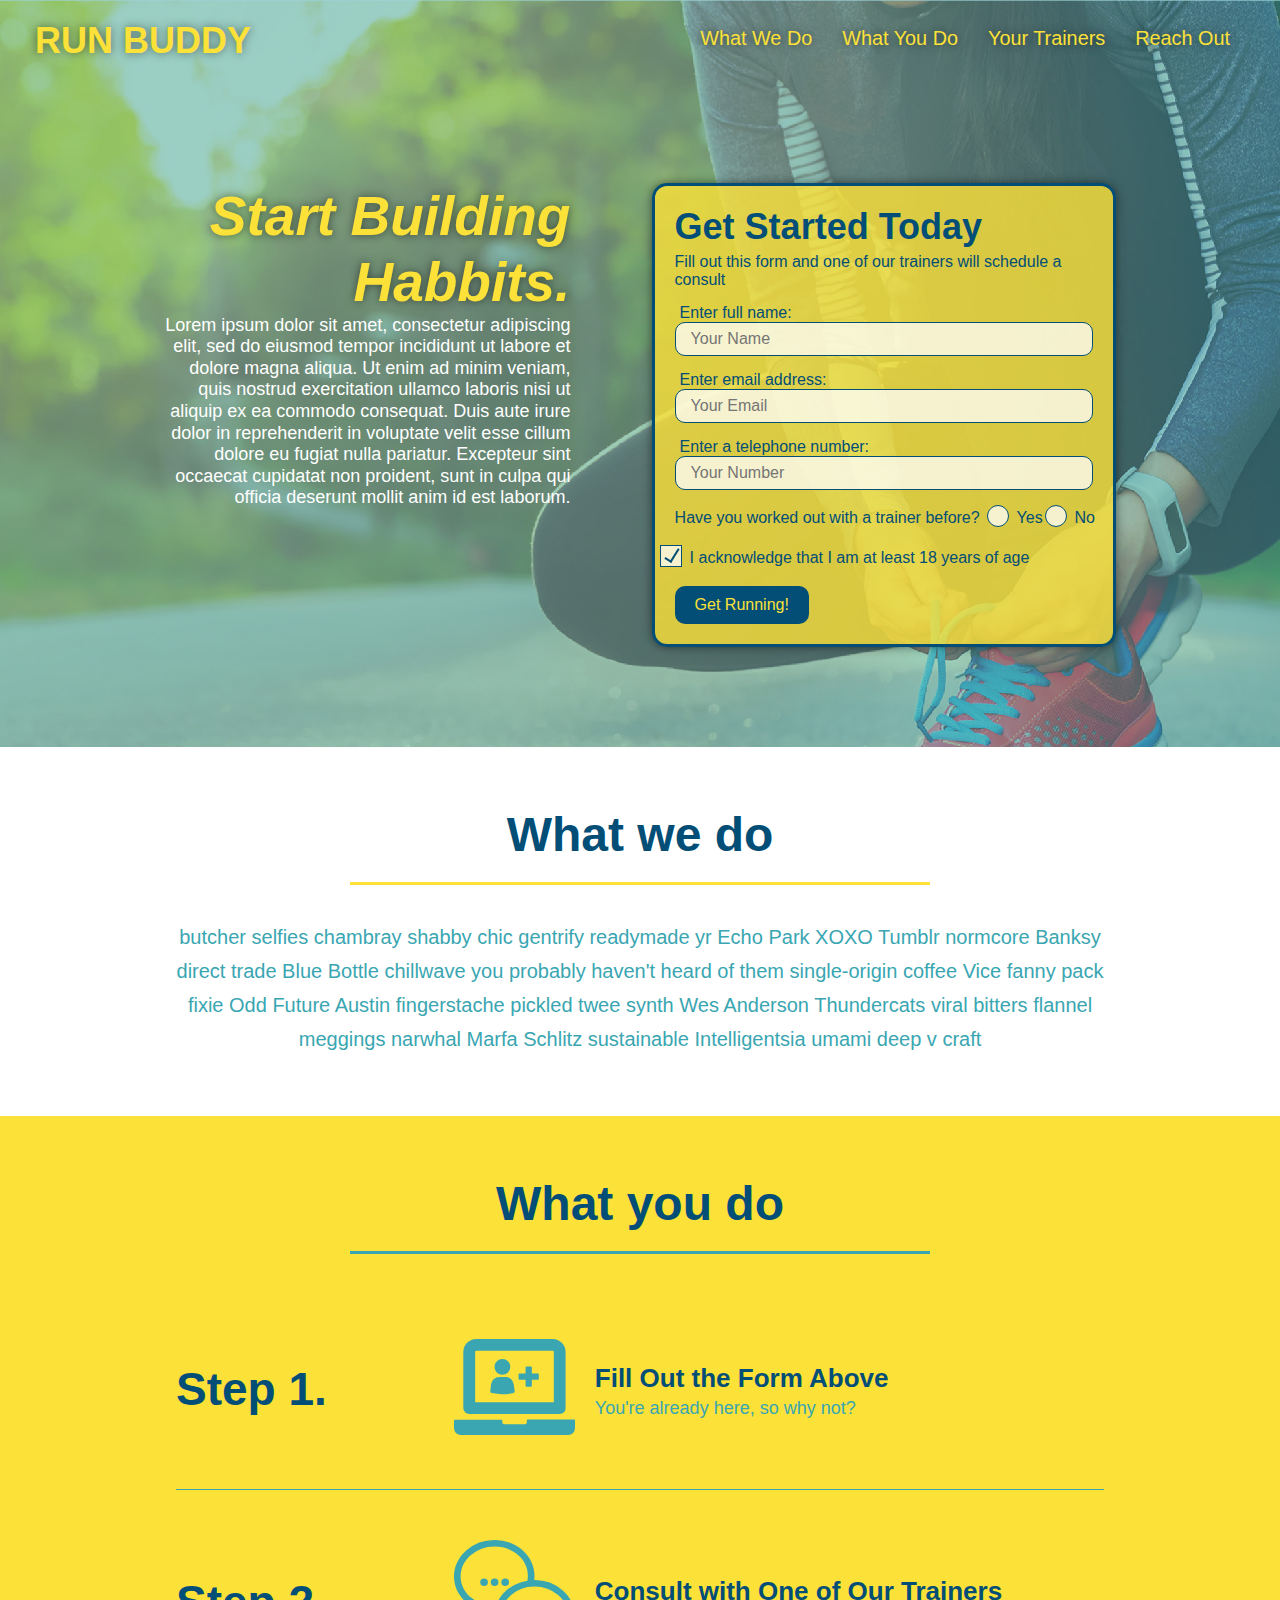
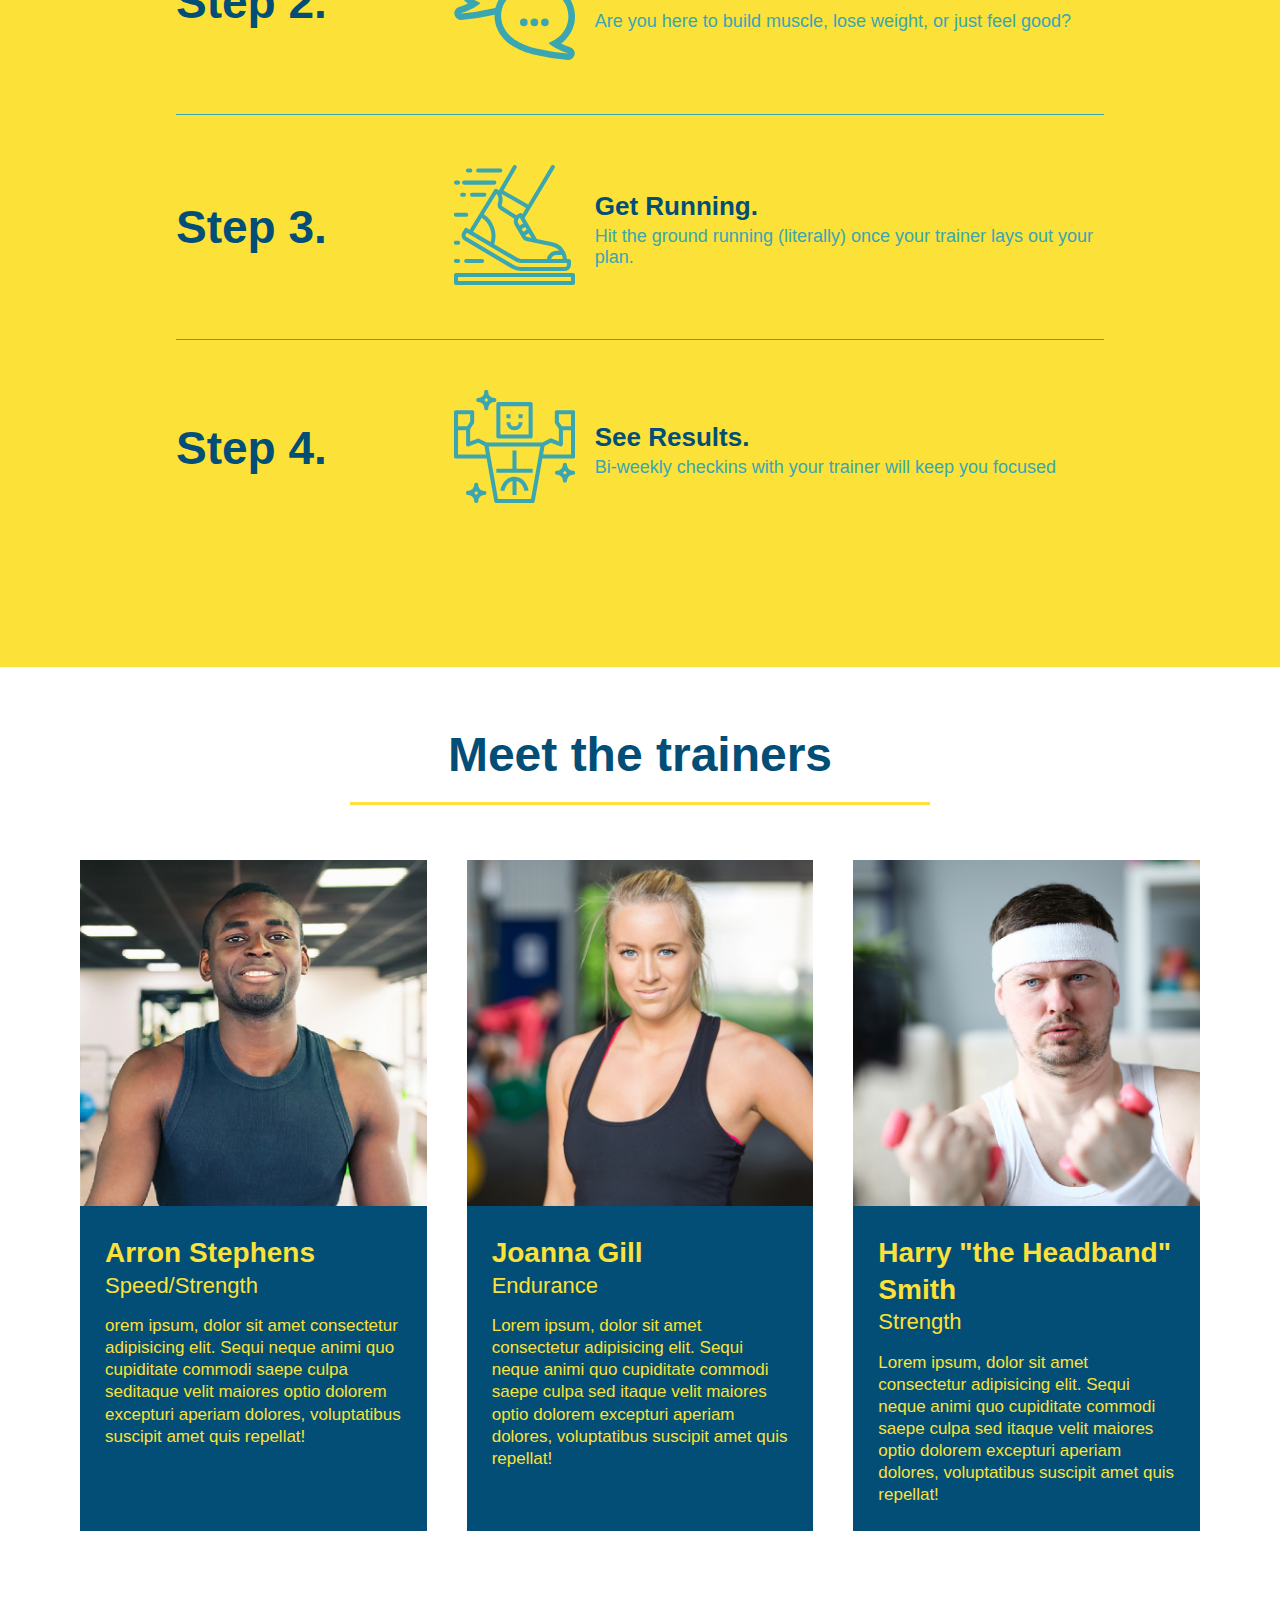
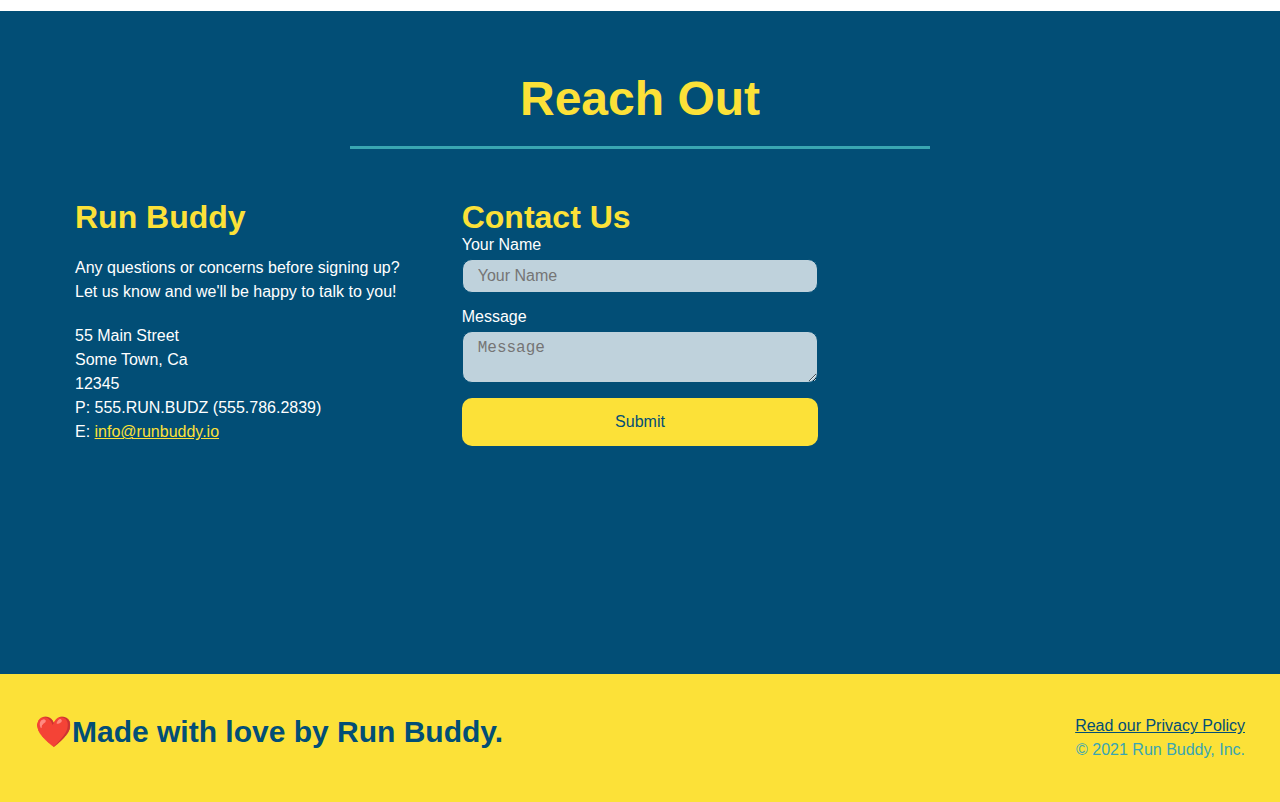
<file: index.html>
<!DOCTYPE html>
<html lang="en">
  <head>
    <meta charset="UTF-8" />
    <meta http-equiv="X-UA-Compatible" content="IE=edge" />
    <meta name="viewport" content="width=device-width, initial-scale=1.0" />
    <title>Run Buddy</title>

    <link rel="stylesheet" href="./assest/css/styles.css" />
  </head>

  <body>
    <!-- Navigation -->
    <header>
      <h1>
        <a href="/">RUN BUDDY</a>
      </h1>
      <nav>
        <!-- Unordered list element -->
        <ul>
          <li>
            <!-- Anchor element -->
            <a href="#what-we-do">What We Do</a>
          </li>
          <li>
            <a href="#what-you-do">What You Do</a>
          </li>
          <li>
            <a href="#your-trainers">Your Trainers</a>
          </li>
          <li>
            <a href="#reach-out">Reach Out</a>
          </li>
        </ul>
      </nav>
    </header>

    <!-- Hero/Jumbotron -->
    <section class="hero">
      <div class="hero-cta">
        <h2>Start Building Habbits.</h2>
        <p>
          Lorem ipsum dolor sit amet, consectetur adipiscing elit, sed do
          eiusmod tempor incididunt ut labore et dolore magna aliqua. Ut enim ad
          minim veniam, quis nostrud exercitation ullamco laboris nisi ut
          aliquip ex ea commodo consequat. Duis aute irure dolor in
          reprehenderit in voluptate velit esse cillum dolore eu fugiat nulla
          pariatur. Excepteur sint occaecat cupidatat non proident, sunt in
          culpa qui officia deserunt mollit anim id est laborum.
        </p>
      </div>

      <div class="hero-form">
        <h3>Get Started Today</h3>
        <p>
          Fill out this form and one of our trainers will schedule a consult
        </p>
        <!-- Add Form Element -->
        <form action="">
          <label for="name">Enter full name:</label>
          <input
            type="text"
            name="name"
            id="name"
            placeholder="Your Name"
            class="form-input"
          />

          <label for="email">Enter email address:</label>
          <input
            type="email"
            name="email"
            id="email"
            placeholder="Your Email"
            class="form-input"
          />

          <label for="number">Enter a telephone number:</label>
          <input
            type="tel"
            name="number"
            id="number"
            placeholder="Your Number"
            class="form-input"
          />
          <p>
            <!-- A radio type input element, commonly referred to as a radio 
                    button, is typically used in groups using the name attribute 
                    as the group reference, and each radio button must have the 
                    same name value to be considered in the same group. -->

            <!-- The for attribute references the radio button to which the 
                    label belongs. The value for the for attribute must match 
                    the value of the id attribute of the <input> element. -->

            Have you worked out with a trainer before?
            <span class="radio-wrapper">
              <input type="radio" name="trainer-confirm" id="trainer-yes" />
              <label for="trainer-yes">Yes</label>
            </span>

            <span class="radio-wrapper">
              <input type="radio" name="trainer-confirm" id="trainer-no" />
              <label for="trainer-no">No</label>
            </span>
          </p>

          <p>
            <span class="checkbox-wrapper">
              <label for="checkbox"
                >I acknowledge that I am at least 18 years of age</label
              >
              <input type="checkbox" name="checkbox" id="checkbox" />
            </span>
          </p>
          <button type="submit">Get Running!</button>
        </form>
      </div>
    </section>

    <!-- "What we do" Section -->
    <section id="what-we-do" class="intro">
      <div class="flex-row">
        <h2 class="section-title primary-border">What we do</h2>
      </div>

      <div class="flex-row">
        <p>
          butcher selfies chambray shabby chic gentrify readymade yr Echo Park
          XOXO Tumblr normcore Banksy direct trade Blue Bottle chillwave you
          probably haven't heard of them single-origin coffee Vice fanny pack
          fixie Odd Future Austin fingerstache pickled twee synth Wes Anderson
          Thundercats viral bitters flannel meggings narwhal Marfa Schlitz
          sustainable Intelligentsia umami deep v craft
        </p>
      </div>
    </section>

    <!-- "What you do" section -->
    <section id="what-you-do" class="steps">
      <div class="flex-row">
        <h2 class="section-title secondary-border">What you do</h2>
      </div>

      <div class="step">
        <h3>Step 1.</h3>
        <div class="step-info">
          <div class="step-img">
            <img
              src="./assest/images/step-1.svg"
              alt="positive-guy"
              srcset=""
            />
          </div>
          <div class="step-text">
            <h4>Fill Out the Form Above</h4>
            <p>You're already here, so why not?</p>
          </div>
        </div>
      </div>

      <div class="step">
        <h3>Step 2.</h3>
        <div class="step-info">
          <div class="step-img">
            <img src="./assest/images/step-2.svg" alt="text-bubble" srcset="" />
          </div>
          <div class="step-text">
            <h4>Consult with One of Our Trainers</h4>
            <p>Are you here to build muscle, lose weight, or just feel good?</p>
          </div>
        </div>
      </div>

      <div class="step">
        <h3>Step 3.</h3>
        <div class="step-info">
          <div class="step-img">
            <img
              src="./assest/images/step-3.svg"
              alt="running-shoe"
              srcset=""
            />
          </div>
          <div class="step-text">
            <h4>Get Running.</h4>
            <p>
              Hit the ground running (literally) once your trainer lays out your
              plan.
            </p>
          </div>
        </div>
      </div>

      <div class="step">
        <h3>Step 4.</h3>
        <div class="step-info">
          <div class="step-img">
            <img src="./assest/images/step-4.svg" alt="" srcset="" />
          </div>
          <div class="step-text">
            <h4>See Results.</h4>
            <p>Bi-weekly checkins with your trainer will keep you focused</p>
          </div>
        </div>
      </div>
    </section>

    <!-- "Meet the trainers" section  -->
    <section id="your-trainers">
      <div class="flex-row">
        <h2 class="section-title primary-border">Meet the trainers</h2>
      </div>

      <!-- We introduced a new HTML element here called <article>. Just like <section>, 
            <header>, <footer>, and <nav>, the <article> is a newer HTML5 semantic 
            element that was introduced to encapsulate content that works on 
            its own in a page, meaning that all the content inside the <article> 
            element is related to one another and nothing outside the element. 
            In this example, we've wrapped all the content related to a single 
            trainer in this element, so when a screen reader reads the section,
            it will infer that all of this content is related. -->

      <div class="trainers">
        <article class="trainer">
          <img
            src="./assest/images/trainer-1.jpg"
            alt="Arron Stephens in his 
            workout clothes, ready to pump iron"
            srcset=""
          />
          <div class="trainer-bio">
            <h3 class="trainer-name">Arron Stephens</h3>
            <h4 class="trainer-role">Speed/Strength</h4>
            <p>
              orem ipsum, dolor sit amet consectetur adipisicing elit. Sequi
              neque animi quo cupiditate commodi saepe culpa seditaque velit
              maiores optio dolorem excepturi aperiam dolores, voluptatibus
              suscipit amet quis repellat!
            </p>
          </div>
        </article>
        <!-- second trainer bio -->
        <article class="trainer">
          <img
            src="./assest/images/trainer-2.jpg"
            alt="Joanna Gill cooling off after a workout"
          />
          <div class="trainer-bio">
            <h3 class="trainer-name">Joanna Gill</h3>
            <h4 class="trainer-role">Endurance</h4>
            <p>
              Lorem ipsum, dolor sit amet consectetur adipisicing elit. Sequi
              neque animi quo cupiditate commodi saepe culpa sed itaque velit
              maiores optio dolorem excepturi aperiam dolores, voluptatibus
              suscipit amet quis repellat!
            </p>
          </div>
        </article>

        <!-- third trainer bio -->
        <article class="trainer">
          <img
            src="./assest/images/trainer-3.jpg"
            alt="Harry Smith wearing a headband and lifting comically small pink weights"
          />
          <div class="trainer-bio">
            <h3 class="trainer-name">Harry "the Headband" Smith</h3>
            <h4 class="trainer-role">Strength</h4>
            <p>
              Lorem ipsum, dolor sit amet consectetur adipisicing elit. Sequi
              neque animi quo cupiditate commodi saepe culpa sed itaque velit
              maiores optio dolorem excepturi aperiam dolores, voluptatibus
              suscipit amet quis repellat!
            </p>
          </div>
        </article>
      </div>
    </section>

    <!-- "Reach out" section  -->
    <section id="reach-out" class="contact">
      <div class="flex-row">
        <h2 class="section-title secondary-border">Reach Out</h2>
      </div>

      <div class="contact-info">
        <div>
          <h3>Run Buddy</h3>
          <p>
            Any questions or concerns before signing up?
            <br />
            Let us know and we'll be happy to talk to you!
          </p>
          <address>
            55 Main Street <br />
            Some Town, Ca <br />
            12345 <br />
            P: 555.RUN.BUDZ (555.786.2839)<br />
            E: <a href="mailto:info@runbuddy.io">info@runbuddy.io</a>
          </address>
        </div>

        <div class="contact-form">
          <h3>Contact Us</h3>
          <form>
            <label for="contact-name">Your Name</label>
            <input type="text" id="contact-name" placeholder="Your Name" />

            <label for="contact-message">Message</label>
            <textarea id="contact-message" placeholder="Message"></textarea>

            <button type="submit">Submit</button>
          </form>
        </div>

        <iframe
          src="https://www.google.com/maps/embed?pb=!1m14!1m8!1m3!1d14032.260810857664!2d-81.4138781!3d28.4474508!3m2!1i1024!2i768!4f13.1!3m3!1m2!1s0x0%3A0xd689beaaf41c3816!2sCorserva!5e0!3m2!1sen!2sus!4v1624129575247!5m2!1sen!2sus"
          style="border:0;"
          allowfullscreen=""
          loading="lazy"
        >
        </iframe>
      </div>
    </section>

    <!-- Footer Section -->
    <footer>
      <h2>❤️Made with love by Run Buddy.</h2>
      <div>
        <a href="./privacy-policy.html">Read our Privacy Policy</a>
        <br />
        &copy; 2021 Run Buddy, Inc.
      </div>
    </footer>
  </body>
</html>
</file>
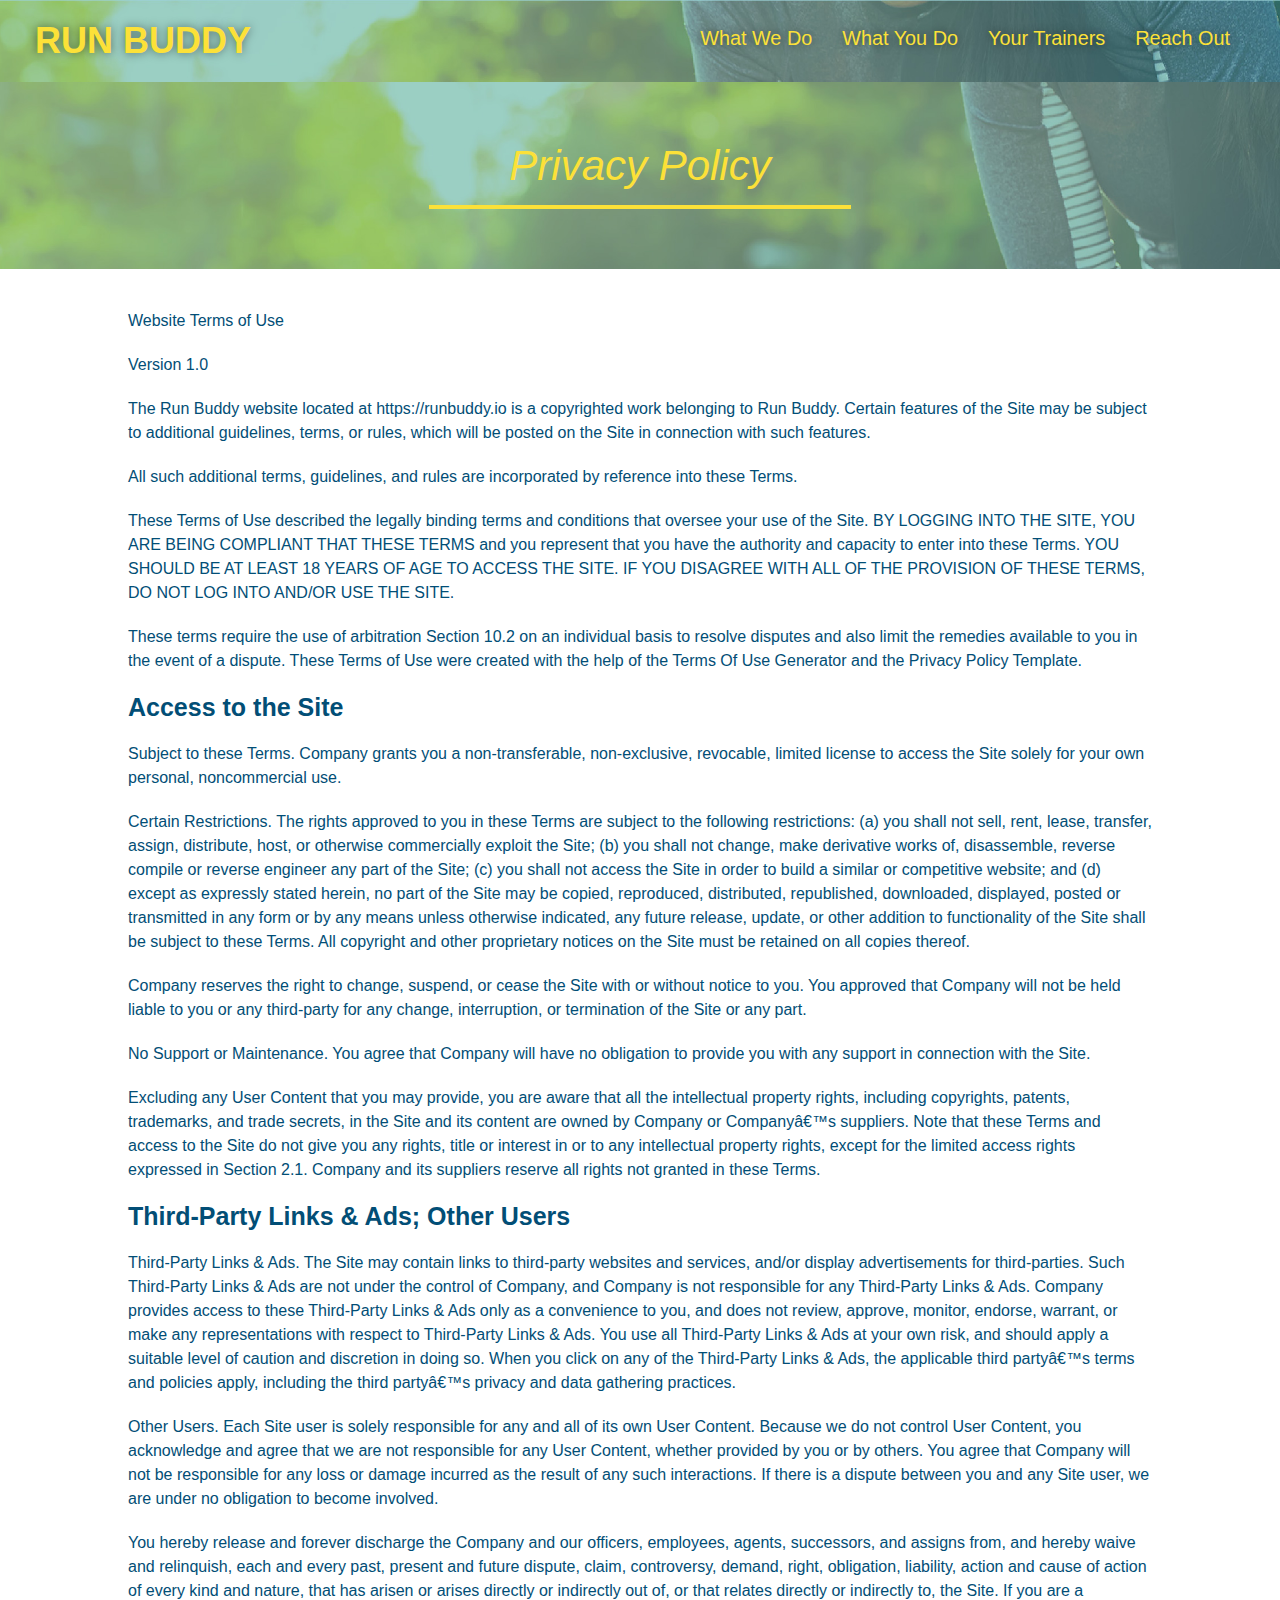
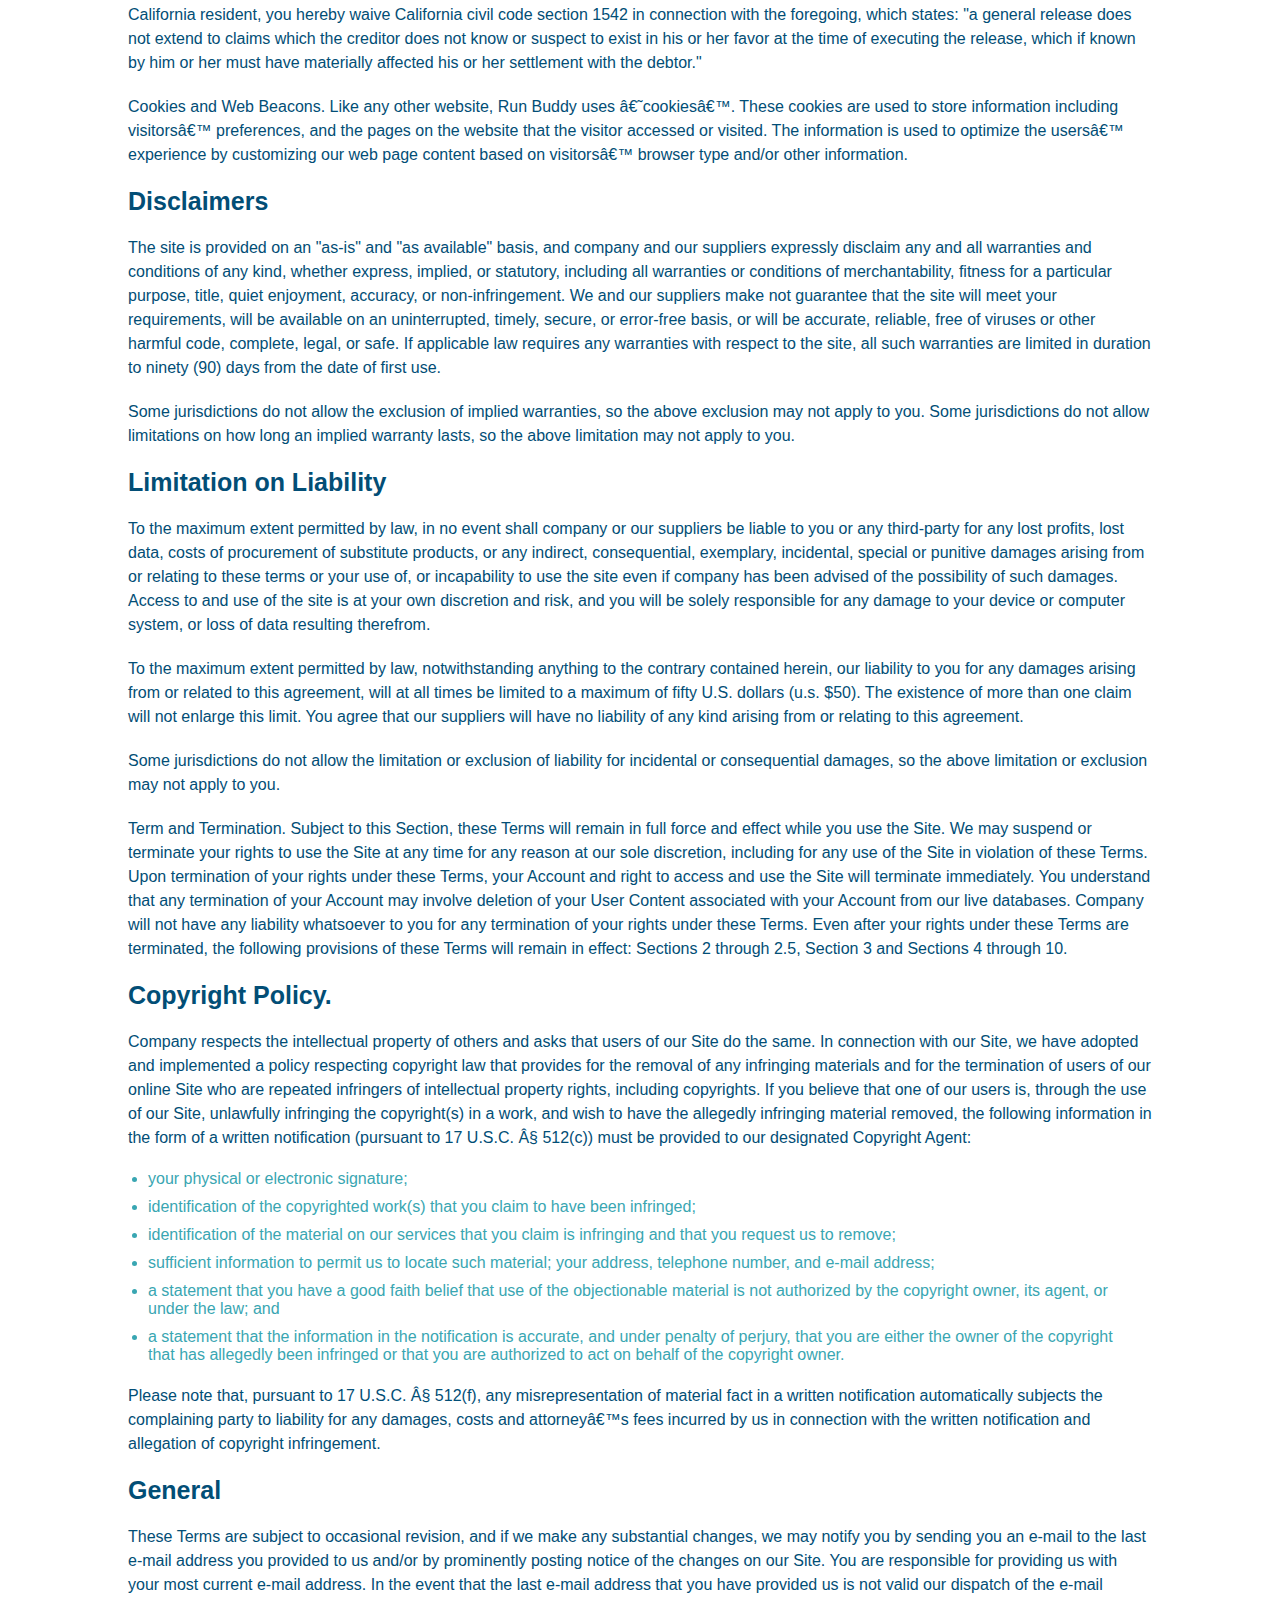
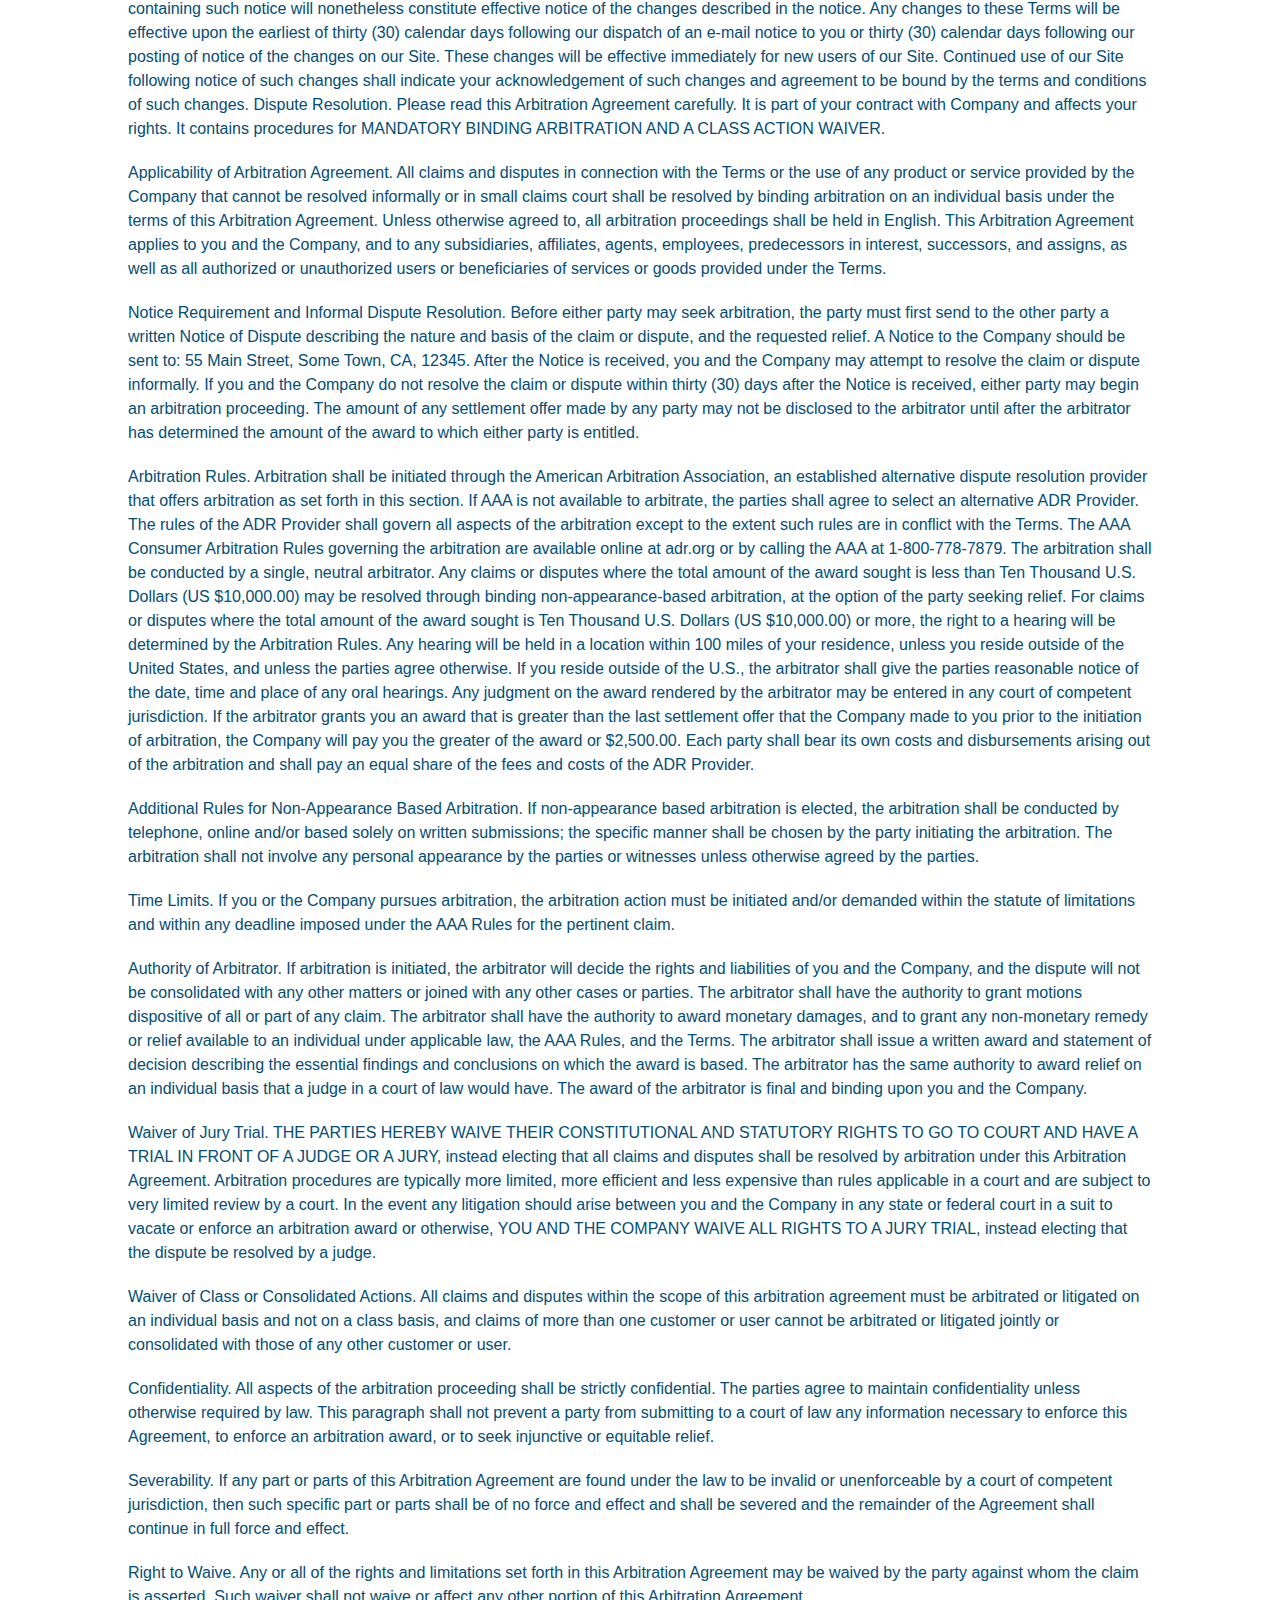
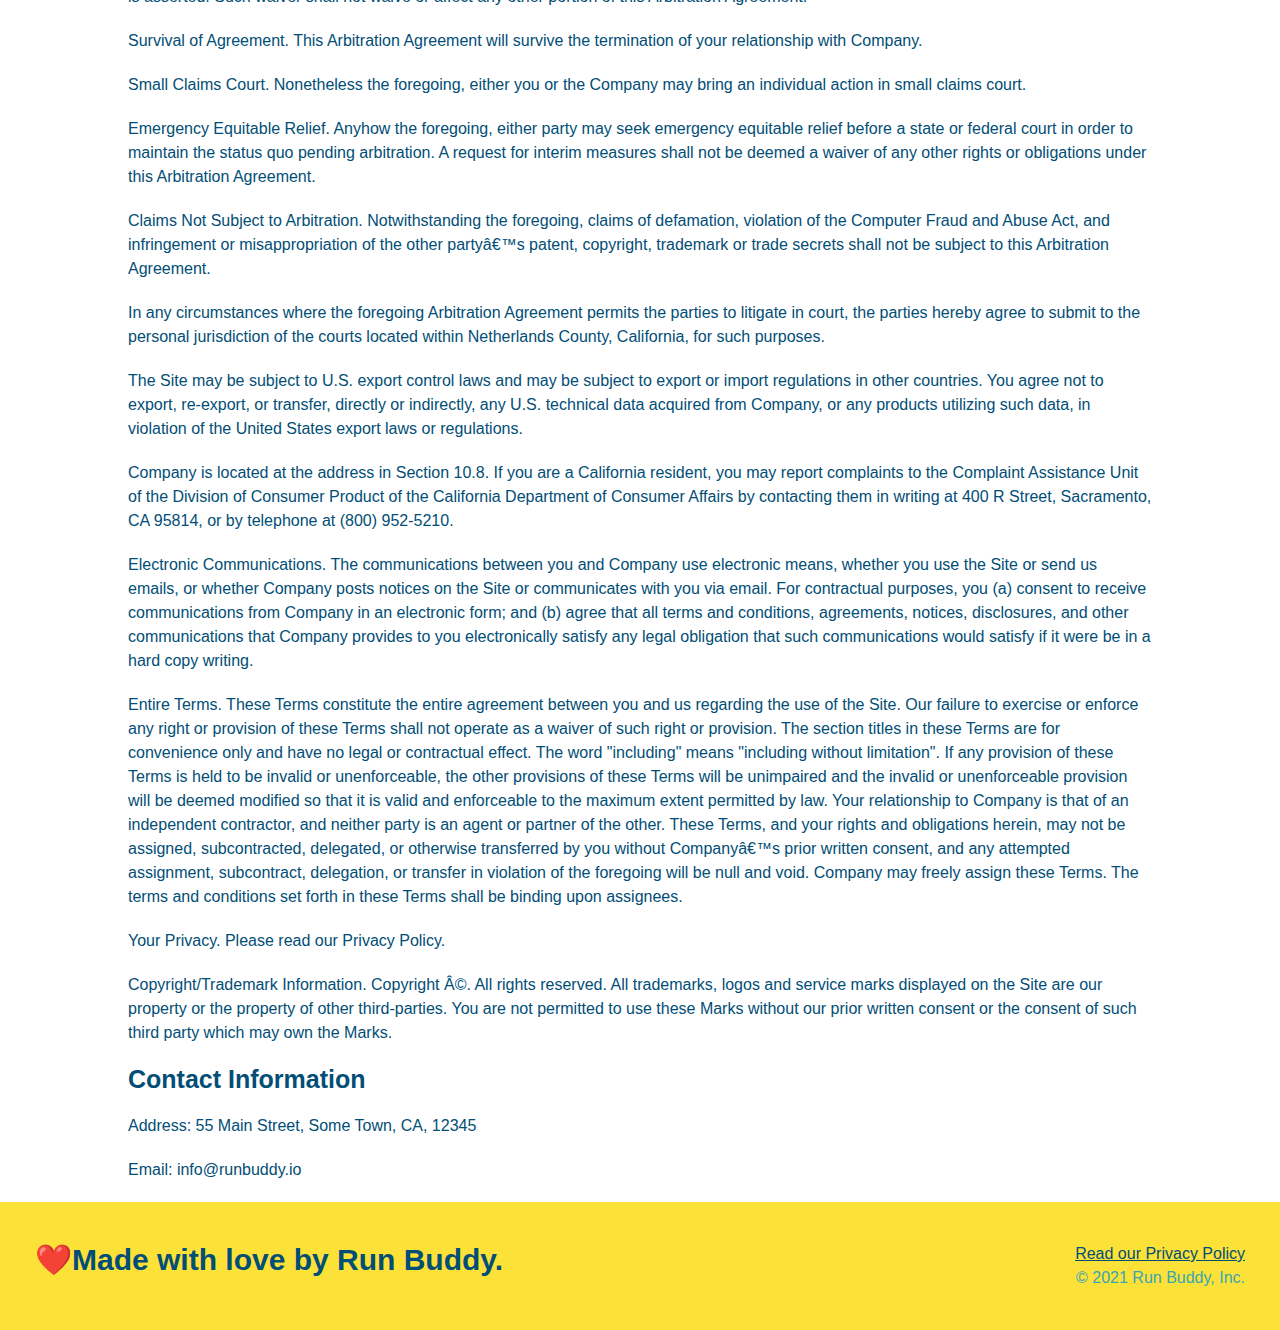
<file: privacy-policy.html>
<!DOCTYPE html>
<html lang="en">

<head>
    <meta charset="UTF-8">
    <meta http-equiv="X-UA-Compatible" content="IE=edge">
    <meta name="viewport" content="width=device-width, initial-scale=1.0">
    <title>Privacy Policy - Run Buddy</title>
    <link rel="stylesheet" href="./assest/css/styles.css">
    <link rel="stylesheet" href="./assest/css/secondary-styles.css">
</head>

<body>
    <!-- Navigation -->
    <header>
        <h1>
            <a href="/">RUN BUDDY</a>
        </h1>
        <nav>
            <!-- Unordered list element -->
            <ul>
                <li>
                    <!-- Anchor element -->
                    <a href="./index.html#what-we-do">What We Do</a>
                </li>
                <li>
                    <a href="./index.html#what-you-do">What You Do</a>
                </li>
                <li>
                    <a href="./index.html#your-trainers">Your Trainers</a>
                </li>
                <li>
                    <a href="./index.html#reach-out">Reach Out</a>
                </li>
            </ul>
        </nav>
    </header>
    <!-- Hero/Jumbotron -->
    <section class="hero">
        <h2 class="page-title">
            Privacy Policy
        </h2>
    </section>
    <article class="secondary-content">

        <p>
            Website Terms of Use
        </p>

        <p>
            Version 1.0
        </p>

        <p>
            The Run Buddy website located at https://runbuddy.io is a copyrighted work belonging to Run Buddy. Certain
            features of the Site may be subject to additional guidelines, terms, or rules, which will be posted on the
            Site
            in connection with such features.
        </p>

        <p>
            All such additional terms, guidelines, and rules are incorporated by reference into these Terms.
        </p>

        <p>
            These Terms of Use described the legally binding terms and conditions that oversee your use of the Site. BY
            LOGGING INTO THE SITE, YOU ARE BEING COMPLIANT THAT THESE TERMS and you represent that you have the
            authority
            and capacity to enter into these Terms. YOU SHOULD BE AT LEAST 18 YEARS OF AGE TO ACCESS THE SITE. IF YOU
            DISAGREE WITH ALL OF THE PROVISION OF THESE TERMS, DO NOT LOG INTO AND/OR USE THE SITE.
        </p>

        <p>
            These terms require the use of arbitration Section 10.2 on an individual basis to resolve disputes and also
            limit the remedies available to you in the event of a dispute. These Terms of Use were created with the help
            of
            the Terms Of Use Generator and the Privacy Policy Template.
        </p>

        <h3>
            Access to the Site
        </h3>

        <p>
            Subject to these Terms. Company grants you a non-transferable, non-exclusive, revocable, limited license to
            access the Site solely for your own personal, noncommercial use.
        </p>

        <p>
            Certain Restrictions. The rights approved to you in these Terms are subject to the following restrictions:
            (a)
            you shall not sell, rent, lease, transfer, assign, distribute, host, or otherwise commercially exploit the
            Site;
            (b) you shall not change, make derivative works of, disassemble, reverse compile or reverse engineer any
            part of
            the Site; (c) you shall not access the Site in order to build a similar or competitive website; and (d)
            except
            as expressly stated herein, no part of the Site may be copied, reproduced, distributed, republished,
            downloaded,
            displayed, posted or transmitted in any form or by any means unless otherwise indicated, any future release,
            update, or other addition to functionality of the Site shall be subject to these Terms. All copyright and
            other
            proprietary notices on the Site must be retained on all copies thereof.
        </p>

        <p>
            Company reserves the right to change, suspend, or cease the Site with or without notice to you. You approved
            that Company will not be held liable to you or any third-party for any change, interruption, or termination
            of
            the Site or any part.
        </p>

        <p>
            No Support or Maintenance. You agree that Company will have no obligation to provide you with any support in
            connection with the Site.
        </p>

        <p>
            Excluding any User Content that you may provide, you are aware that all the intellectual property rights,
            including copyrights, patents, trademarks, and trade secrets, in the Site and its content are owned by
            Company
            or Companyâ€™s suppliers. Note that these Terms and access to the Site do not give you any rights, title or
            interest in or to any intellectual property rights, except for the limited access rights expressed in
            Section
            2.1. Company and its suppliers reserve all rights not granted in these Terms.
        </p>

        <h3>
            Third-Party Links & Ads; Other Users
        </h3>

        <p>
            Third-Party Links & Ads. The Site may contain links to third-party websites and services, and/or display
            advertisements for third-parties. Such Third-Party Links & Ads are not under the control of Company, and
            Company
            is not responsible for any Third-Party Links & Ads. Company provides access to these Third-Party Links & Ads
            only as a convenience to you, and does not review, approve, monitor, endorse, warrant, or make any
            representations with respect to Third-Party Links & Ads. You use all Third-Party Links & Ads at your own
            risk,
            and should apply a suitable level of caution and discretion in doing so. When you click on any of the
            Third-Party Links & Ads, the applicable third partyâ€™s terms and policies apply, including the third
            partyâ€™s
            privacy and data gathering practices.
        </p>

        <p>
            Other Users. Each Site user is solely responsible for any and all of its own User Content. Because we do not
            control User Content, you acknowledge and agree that we are not responsible for any User Content, whether
            provided by you or by others. You agree that Company will not be responsible for any loss or damage incurred
            as
            the result of any such interactions. If there is a dispute between you and any Site user, we are under no
            obligation to become involved.
        </p>

        <p>
            You hereby release and forever discharge the Company and our officers, employees, agents, successors, and
            assigns from, and hereby waive and relinquish, each and every past, present and future dispute, claim,
            controversy, demand, right, obligation, liability, action and cause of action of every kind and nature, that
            has
            arisen or arises directly or indirectly out of, or that relates directly or indirectly to, the Site. If you
            are
            a California resident, you hereby waive California civil code section 1542 in connection with the foregoing,
            which states: "a general release does not extend to claims which the creditor does not know or suspect to
            exist
            in his or her favor at the time of executing the release, which if known by him or her must have materially
            affected his or her settlement with the debtor."
        </p>

        <p>
            Cookies and Web Beacons. Like any other website, Run Buddy uses â€˜cookiesâ€™. These cookies are used to
            store
            information including visitorsâ€™ preferences, and the pages on the website that the visitor accessed or
            visited.
            The information is used to optimize the usersâ€™ experience by customizing our web page content based on
            visitorsâ€™
            browser type and/or other information.
        </p>

        <h3>
            Disclaimers
        </h3>

        <p>
            The site is provided on an "as-is" and "as available" basis, and company and our suppliers expressly
            disclaim
            any and all warranties and conditions of any kind, whether express, implied, or statutory, including all
            warranties or conditions of merchantability, fitness for a particular purpose, title, quiet enjoyment,
            accuracy,
            or non-infringement. We and our suppliers make not guarantee that the site will meet your requirements, will
            be
            available on an uninterrupted, timely, secure, or error-free basis, or will be accurate, reliable, free of
            viruses or other harmful code, complete, legal, or safe. If applicable law requires any warranties with
            respect
            to the site, all such warranties are limited in duration to ninety (90) days from the date of first use.
        </p>

        <p>
            Some jurisdictions do not allow the exclusion of implied warranties, so the above exclusion may not apply to
            you. Some jurisdictions do not allow limitations on how long an implied warranty lasts, so the above
            limitation
            may not apply to you.
        </p>

        <h3>
            Limitation on Liability
        </h3>

        <p>
            To the maximum extent permitted by law, in no event shall company or our suppliers be liable to you or any
            third-party for any lost profits, lost data, costs of procurement of substitute products, or any indirect,
            consequential, exemplary, incidental, special or punitive damages arising from or relating to these terms or
            your use of, or incapability to use the site even if company has been advised of the possibility of such
            damages. Access to and use of the site is at your own discretion and risk, and you will be solely
            responsible
            for any damage to your device or computer system, or loss of data resulting therefrom.
        </p>

        <p>
            To the maximum extent permitted by law, notwithstanding anything to the contrary contained herein, our
            liability
            to you for any damages arising from or related to this agreement, will at all times be limited to a maximum
            of
            fifty U.S. dollars (u.s. $50). The existence of more than one claim will not enlarge this limit. You agree
            that
            our suppliers will have no liability of any kind arising from or relating to this agreement.
        </p>

        <p>
            Some jurisdictions do not allow the limitation or exclusion of liability for incidental or consequential
            damages, so the above limitation or exclusion may not apply to you.
        </p>

        <p>
            Term and Termination. Subject to this Section, these Terms will remain in full force and effect while you
            use
            the Site. We may suspend or terminate your rights to use the Site at any time for any reason at our sole
            discretion, including for any use of the Site in violation of these Terms. Upon termination of your rights
            under
            these Terms, your Account and right to access and use the Site will terminate immediately. You understand
            that
            any termination of your Account may involve deletion of your User Content associated with your Account from
            our
            live databases. Company will not have any liability whatsoever to you for any termination of your rights
            under
            these Terms. Even after your rights under these Terms are terminated, the following provisions of these
            Terms
            will remain in effect: Sections 2 through 2.5, Section 3 and Sections 4 through 10.
        </p>

        <h3>
            Copyright Policy.
        </h3>

        <p>
            Company respects the intellectual property of others and asks that users of our Site do the same. In
            connection
            with our Site, we have adopted and implemented a policy respecting copyright law that provides for the
            removal
            of any infringing materials and for the termination of users of our online Site who are repeated infringers
            of
            intellectual property rights, including copyrights. If you believe that one of our users is, through the use
            of
            our Site, unlawfully infringing the copyright(s) in a work, and wish to have the allegedly infringing
            material
            removed, the following information in the form of a written notification (pursuant to 17 U.S.C. Â§ 512(c))
            must
            be provided to our designated Copyright Agent:
        </p>

        <ul>
            <li>
                your physical or electronic signature;
            </li>
            <li>
                identification of the copyrighted work(s) that you claim to have been infringed;
            </li>
            <li>
                identification of the material on our services that you claim is infringing and that you request us to
                remove;
            </li>
            <li>
                sufficient information to permit us to locate such material; your address, telephone number, and e-mail
                address;
            </li>
            <li>
                a statement that you have a good faith belief that use of the objectionable material is not authorized
                by the
                copyright owner, its agent, or under the law; and
            </li>
            <li>
                a statement that the information in the notification is accurate, and under penalty of perjury, that you
                are
                either the owner of the copyright that has allegedly been infringed or that you are authorized to act on
                behalf of the copyright owner.
            </li>
        </ul>

        <p>
            Please note that, pursuant to 17 U.S.C. Â§ 512(f), any misrepresentation of material fact in a written
            notification automatically subjects the complaining party to liability for any damages, costs and
            attorneyâ€™s
            fees incurred by us in connection with the written notification and allegation of copyright infringement.
        </p>

        <h3>
            General
        </h3>

        <p>
            These Terms are subject to occasional revision, and if we make any substantial changes, we may notify you by
            sending you an e-mail to the last e-mail address you provided to us and/or by prominently posting notice of
            the
            changes on our Site. You are responsible for providing us with your most current e-mail address. In the
            event
            that the last e-mail address that you have provided us is not valid our dispatch of the e-mail containing
            such
            notice will nonetheless constitute effective notice of the changes described in the notice. Any changes to
            these
            Terms will be effective upon the earliest of thirty (30) calendar days following our dispatch of an e-mail
            notice to you or thirty (30) calendar days following our posting of notice of the changes on our Site. These
            changes will be effective immediately for new users of our Site. Continued use of our Site following notice
            of
            such changes shall indicate your acknowledgement of such changes and agreement to be bound by the terms and
            conditions of such changes. Dispute Resolution. Please read this Arbitration Agreement carefully. It is part
            of
            your contract with Company and affects your rights. It contains procedures for MANDATORY BINDING ARBITRATION
            AND
            A CLASS ACTION WAIVER.
        </p>

        <p>
            Applicability of Arbitration Agreement. All claims and disputes in connection with the Terms or the use of
            any
            product or service provided by the Company that cannot be resolved informally or in small claims court shall
            be
            resolved by binding arbitration on an individual basis under the terms of this Arbitration Agreement. Unless
            otherwise agreed to, all arbitration proceedings shall be held in English. This Arbitration Agreement
            applies to
            you and the Company, and to any subsidiaries, affiliates, agents, employees, predecessors in interest,
            successors, and assigns, as well as all authorized or unauthorized users or beneficiaries of services or
            goods
            provided under the Terms.
        </p>

        <p>
            Notice Requirement and Informal Dispute Resolution. Before either party may seek arbitration, the party must
            first send to the other party a written Notice of Dispute describing the nature and basis of the claim or
            dispute, and the requested relief. A Notice to the Company should be sent to: 55 Main Street, Some Town, CA,
            12345. After the Notice is received, you and the Company may attempt to resolve the claim or dispute
            informally.
            If you and the Company do not resolve the claim or dispute within thirty (30) days after the Notice is
            received,
            either party may begin an arbitration proceeding. The amount of any settlement offer made by any party may
            not
            be disclosed to the arbitrator until after the arbitrator has determined the amount of the award to which
            either
            party is entitled.
        </p>

        <p>
            Arbitration Rules. Arbitration shall be initiated through the American Arbitration Association, an
            established
            alternative dispute resolution provider that offers arbitration as set forth in this section. If AAA is not
            available to arbitrate, the parties shall agree to select an alternative ADR Provider. The rules of the ADR
            Provider shall govern all aspects of the arbitration except to the extent such rules are in conflict with
            the
            Terms. The AAA Consumer Arbitration Rules governing the arbitration are available online at adr.org or by
            calling the AAA at 1-800-778-7879. The arbitration shall be conducted by a single, neutral arbitrator. Any
            claims or disputes where the total amount of the award sought is less than Ten Thousand U.S. Dollars (US
            $10,000.00) may be resolved through binding non-appearance-based arbitration, at the option of the party
            seeking
            relief. For claims or disputes where the total amount of the award sought is Ten Thousand U.S. Dollars (US
            $10,000.00) or more, the right to a hearing will be determined by the Arbitration Rules. Any hearing will be
            held in a location within 100 miles of your residence, unless you reside outside of the United States, and
            unless the parties agree otherwise. If you reside outside of the U.S., the arbitrator shall give the parties
            reasonable notice of the date, time and place of any oral hearings. Any judgment on the award rendered by
            the
            arbitrator may be entered in any court of competent jurisdiction. If the arbitrator grants you an award that
            is
            greater than the last settlement offer that the Company made to you prior to the initiation of arbitration,
            the
            Company will pay you the greater of the award or $2,500.00. Each party shall bear its own costs and
            disbursements arising out of the arbitration and shall pay an equal share of the fees and costs of the ADR
            Provider.
        </p>

        <p>
            Additional Rules for Non-Appearance Based Arbitration. If non-appearance based arbitration is elected, the
            arbitration shall be conducted by telephone, online and/or based solely on written submissions; the specific
            manner shall be chosen by the party initiating the arbitration. The arbitration shall not involve any
            personal
            appearance by the parties or witnesses unless otherwise agreed by the parties.
        </p>

        <p>
            Time Limits. If you or the Company pursues arbitration, the arbitration action must be initiated and/or
            demanded
            within the statute of limitations and within any deadline imposed under the AAA Rules for the pertinent
            claim.
        </p>

        <p>
            Authority of Arbitrator. If arbitration is initiated, the arbitrator will decide the rights and liabilities
            of
            you and the Company, and the dispute will not be consolidated with any other matters or joined with any
            other
            cases or parties. The arbitrator shall have the authority to grant motions dispositive of all or part of any
            claim. The arbitrator shall have the authority to award monetary damages, and to grant any non-monetary
            remedy
            or relief available to an individual under applicable law, the AAA Rules, and the Terms. The arbitrator
            shall
            issue a written award and statement of decision describing the essential findings and conclusions on which
            the
            award is based. The arbitrator has the same authority to award relief on an individual basis that a judge in
            a
            court of law would have. The award of the arbitrator is final and binding upon you and the Company.
        </p>

        <p>
            Waiver of Jury Trial. THE PARTIES HEREBY WAIVE THEIR CONSTITUTIONAL AND STATUTORY RIGHTS TO GO TO COURT AND
            HAVE
            A TRIAL IN FRONT OF A JUDGE OR A JURY, instead electing that all claims and disputes shall be resolved by
            arbitration under this Arbitration Agreement. Arbitration procedures are typically more limited, more
            efficient
            and less expensive than rules applicable in a court and are subject to very limited review by a court. In
            the
            event any litigation should arise between you and the Company in any state or federal court in a suit to
            vacate
            or enforce an arbitration award or otherwise, YOU AND THE COMPANY WAIVE ALL RIGHTS TO A JURY TRIAL, instead
            electing that the dispute be resolved by a judge.
        </p>

        <p>
            Waiver of Class or Consolidated Actions. All claims and disputes within the scope of this arbitration
            agreement
            must be arbitrated or litigated on an individual basis and not on a class basis, and claims of more than one
            customer or user cannot be arbitrated or litigated jointly or consolidated with those of any other customer
            or
            user.
        </p>

        <p>
            Confidentiality. All aspects of the arbitration proceeding shall be strictly confidential. The parties agree
            to
            maintain confidentiality unless otherwise required by law. This paragraph shall not prevent a party from
            submitting to a court of law any information necessary to enforce this Agreement, to enforce an arbitration
            award, or to seek injunctive or equitable relief.
        </p>

        <p>
            Severability. If any part or parts of this Arbitration Agreement are found under the law to be invalid or
            unenforceable by a court of competent jurisdiction, then such specific part or parts shall be of no force
            and
            effect and shall be severed and the remainder of the Agreement shall continue in full force and effect.
        </p>

        <p>
            Right to Waive. Any or all of the rights and limitations set forth in this Arbitration Agreement may be
            waived
            by the party against whom the claim is asserted. Such waiver shall not waive or affect any other portion of
            this
            Arbitration Agreement.
        </p>

        <p>
            Survival of Agreement. This Arbitration Agreement will survive the termination of your relationship with
            Company.
        </p>

        <p>
            Small Claims Court. Nonetheless the foregoing, either you or the Company may bring an individual action in
            small
            claims court.
        </p>

        <p>
            Emergency Equitable Relief. Anyhow the foregoing, either party may seek emergency equitable relief before a
            state or federal court in order to maintain the status quo pending arbitration. A request for interim
            measures
            shall not be deemed a waiver of any other rights or obligations under this Arbitration Agreement.
        </p>

        <p>
            Claims Not Subject to Arbitration. Notwithstanding the foregoing, claims of defamation, violation of the
            Computer Fraud and Abuse Act, and infringement or misappropriation of the other partyâ€™s patent, copyright,
            trademark or trade secrets shall not be subject to this Arbitration Agreement.
        </p>

        <p>
            In any circumstances where the foregoing Arbitration Agreement permits the parties to litigate in court, the
            parties hereby agree to submit to the personal jurisdiction of the courts located within Netherlands County,
            California, for such purposes.
        </p>

        <p>
            The Site may be subject to U.S. export control laws and may be subject to export or import regulations in
            other
            countries. You agree not to export, re-export, or transfer, directly or indirectly, any U.S. technical data
            acquired from Company, or any products utilizing such data, in violation of the United States export laws or
            regulations.
        </p>

        <p>
            Company is located at the address in Section 10.8. If you are a California resident, you may report
            complaints
            to the Complaint Assistance Unit of the Division of Consumer Product of the California Department of
            Consumer
            Affairs by contacting them in writing at 400 R Street, Sacramento, CA 95814, or by telephone at (800)
            952-5210.
        </p>

        <p>
            Electronic Communications. The communications between you and Company use electronic means, whether you use
            the
            Site or send us emails, or whether Company posts notices on the Site or communicates with you via email. For
            contractual purposes, you (a) consent to receive communications from Company in an electronic form; and (b)
            agree that all terms and conditions, agreements, notices, disclosures, and other communications that Company
            provides to you electronically satisfy any legal obligation that such communications would satisfy if it
            were be
            in a hard copy writing.
        </p>

        <p>
            Entire Terms. These Terms constitute the entire agreement between you and us regarding the use of the Site.
            Our
            failure to exercise or enforce any right or provision of these Terms shall not operate as a waiver of such
            right
            or provision. The section titles in these Terms are for convenience only and have no legal or contractual
            effect. The word "including" means "including without limitation". If any provision of these Terms is held
            to be
            invalid or unenforceable, the other provisions of these Terms will be unimpaired and the invalid or
            unenforceable provision will be deemed modified so that it is valid and enforceable to the maximum extent
            permitted by law. Your relationship to Company is that of an independent contractor, and neither party is an
            agent or partner of the other. These Terms, and your rights and obligations herein, may not be assigned,
            subcontracted, delegated, or otherwise transferred by you without Companyâ€™s prior written consent, and any
            attempted assignment, subcontract, delegation, or transfer in violation of the foregoing will be null and
            void.
            Company may freely assign these Terms. The terms and conditions set forth in these Terms shall be binding
            upon
            assignees.
        </p>

        <p>
            Your Privacy. Please read our Privacy Policy.
        </p>

        <p>
            Copyright/Trademark Information. Copyright Â©. All rights reserved. All trademarks, logos and service marks
            displayed on the Site are our property or the property of other third-parties. You are not permitted to use
            these Marks without our prior written consent or the consent of such third party which may own the Marks.
        </p>

        <h3>
            Contact Information
        </h3>

        <p>
            Address: 55 Main Street, Some Town, CA, 12345
        </p>

        <p>
            Email: info@runbuddy.io
        </p>

    </article>
    <!-- Footer Section -->
    <footer>
        <h2>❤️Made with love by Run Buddy.</h2>
        <div>
            <a href="./privacy-policy.html">Read our Privacy Policy</a>
            <br>
            &copy; 2021 Run Buddy, Inc.
        </div>
    </footer>


</body>

</html>
</file>
<file: assest/css/styles.css>
/* Global CSS Variables */
:root {
    --primary-color: #fce138;
    --secondary-color: #024e76;
    --tertiary-color: #39a6b2;
}


/* Universal Selector */
/* * is known as the universal selector,and it sets a style for all of the elements 
  of an HTML page. */
* {
    margin: 0;
    padding: 0;
    box-sizing: border-box;
}

body {
    color: var(--tertiary-color);
    font-family: Arial, Helvetica, sans-serif;
}

/* apply styles to <header> */
header {
    padding: 20px 35px;
    background-color: var(--tertiary-color);
    /* To change a flexbox from a row to a column layout,
    you can use the flex-direction property with a value of column. */
    display: flex;
    justify-content: space-between;
    /* The flex-wrap property to instruct the container to let child elements break 
    onto the next line when when they don't fit on one line. */
    flex-wrap: wrap;

    /* The top property is important because this tells the browser where to "stick"
    the element. We always want the header to be at the very top of the viewport,
    so top: 0;makes the most sense. */

    /* Vendor prefix to allow position: sticky in Safari */
    position: -webkit-sticky;
    /* The top property is important because this tells the browser where to "stick"
    the element. We always want the header to be at the very top of the viewport,
    so top: 0;makes the most sense. */
    position: sticky;
    top: 0;

    background-image: url("../images/hero-bg.jpg.jpg");
    background-size: cover;
    background-position: 80%;
    background-attachment: fixed;
    z-index: 9999;
}

header h1 {
    font-weight: bold;
    font-size: 36px;
    color: var(--primary-color);
    margin: 0;
    text-shadow: 0 0 10px rgba(0, 0, 0, 0.5);
}

header a {
    text-decoration: none;
    color: var(--primary-color);
}

header nav {
    margin: 7px 0;
}

header nav ul {
    display: flex;
    flex-wrap: wrap;
    justify-content: space-between;
    /* So by default, justify-content follows the horizontal axis and align-items 
    follows the vertical axis. However,if we were to change the value of flex-direction 
    to column,then the main axis and the cross axis would be flipped. The justify-content 
    property would thus follow the vertical axis (because it would become the main axis)
    and align-items would follow the horizontal (or cross) axis. */

    align-items: center;
    list-style: none;
}

header nav ul li a {
    padding: 10px 15px;
    font-weight: lighter;

    /*  viewport width: By setting the value to 1.55vw, we're telling the browser 
        that the font's size should be roughly 1.55% of the window's overall width. 
    */
    font-size: 1.55vw;
    text-shadow: 0 0 10px rgba(0, 0, 0, 0.5);
}

header nav ul li a:hover {
    background: var(--primary-color);
    color: var(--secondary-color);
    border-radius: 15px;
    text-shadow: none;
}

footer {
    background: var(--primary-color);
    width: 100%;
    padding: 40px 35px;
    display: flex;
    justify-content: space-between;
    flex-wrap: wrap;
}

footer h2 {
    color: var(--secondary-color);
    font-size: 30px;
    margin: 0;
}

footer div {
    line-height: 1.5;
    text-align: right;
}

footer a {
    color: var(--secondary-color);
}

section {
    padding: 60px;
}

.hero {
    background-image: url("../images/hero-bg.jpg.jpg");


    /* The background-size property can set the size of the background image to 
    its original size or make it stretched, repeated, or constrained to fit the
    available space. In this case,we'll set it to cover to shrink the image so 
    that parts of it won't get clipped.
     */

    background-size: cover;
    /* The background-position property can set the initial position of the 
    background image. We'll set this position to center. */
    background-position: 80%;

    /* We need the background images of these two elements to essentially be in the 
    same place. Fortunately,
    we can do just that by using the declaration background-attachment: fixed;
    ,which places the image relative to the viewport instead of the element. */

    background-attachment: fixed;
    display: flex;
    justify-content: center;
    flex-wrap: wrap;
    align-items: flex-start;

}

.hero-cta {
    width: 35%;
    text-align: right;
    margin: 3.5%;
    color: #fff;
    font-size: 18px;
    line-height: 1.2;
}

.hero-cta h2 {
    font-style: italic;
    font-size: 55px;
    color: var(--primary-color);
    text-shadow: 0 0 10px rgba(0, 0, 0, 0.5);
}

.hero-cta p {
    color: white;
}

.hero-form {
    background-color: rgba(252, 225, 56, 0.8);
    padding: 20px;
    width: 40%;
    margin: 3.5%;
    color: var(--secondary-color);
    border: solid 3px var(--secondary-color);
    box-shadow: 0 0 10px rgba(0, 0, 0, 0.5);
    border-radius: 15px;
}

.hero-form h3 {
    font-size: 36px;
    margin: 0px;
}

.hero-form p {
    margin: 5px 0 15px 0;
}

.checkbox-wrapper input,
.radio-wrapper input {
    opacity: 0;
}

.checkbox-wrapper label,
.radio-wrapper label {
    position: relative;
    left: 10px;
    margin: 10px;
    line-height: 1.6;
}

.checkbox-wrapper label::before,
.radio-wrapper label::before {
    content: "";
    height: 20px;
    width: 20px;
    background: rgba(255, 255, 255, 0.75);
    border: 1px solid var(--secondary-color);
    position: absolute;
    top: -4px;
    left: -30px;
}

.radio-wrapper label::before {
    border-radius: 50%;
}

.radio-wrapper label::after {
    content: "";
    width: 20px;
    height: 20px;
    border-radius: 50%;
    background: var(--secondary-color);
    position: absolute;
    left: -29px;
    top: -3px;
    background-image: radial-gradient(circle, var(--tertiary-color), var(--secondary-color));
}

.checkbox-wrapper label::after {
    transform: rotate(-58deg);
}

.checkbox-wrapper label::after {
    content: "";
    height: 6px;
    width: 14px;
    border-left: 2px solid var(--secondary-color);
    border-bottom: 2px solid var(--secondary-color);
    position: absolute;
    left: -26px;
    top: 1px;
}

.checkbox-wrapper input+label::after,
.radio-wrapper input+label::after {
    content: none;
}

.checkbox-wrapper input:checked+label::after,
.radio-wrapper input:checked+label::after {
    content: "";
}

.form-input {
    border: 1px solid var(--secondary-color);
    display: block;
    padding: 7px 15px;
    font-size: 16px;
    color: var(--secondary-color);
    width: 100%;
    margin-bottom: 15px;
    border-radius: 10px;
    background-color: rgba(255, 255, 255, 0.75);
}

.form-input:focus {
    background-color: rgba(255, 255, 255, 1);
    outline: none;
}

.hero-form label {
    margin: 0 5px;
}

.hero-form button {
    background-color: var(--secondary-color);
    color: var(--primary-color);
    border: none;
    padding: 10px 20px;
    font-size: 16px;
    border-radius: 10px;
}

.hero-form button:hover {
    background-color: var(--tertiary-color);
}

/* .intro {
    text-align: center;
} */

.intro p {
    line-height: 1.7;
    color: var(--tertiary-color);
    width: 80%;
    font-size: 20px;
    margin: 0px auto;
    text-align: center;
}


.section-title {
    font-size: 48px;
    color: var(--secondary-color);
    padding-bottom: 20px;
    text-align: center;
    margin: 0 auto 35px auto;
    width: 50%;
    border-bottom: 3px solid;
}

.primary-border {
    border-color: var(--primary-color);
}

.secondary-border {
    border-color: var(--tertiary-color);
}

.steps {
    background: var(--primary-color);
}

/* .steps div {
    margin-bottom: 80px;
}

.steps img {
    width: 15%;
    margin: 10px 0;
} */

/* .steps span {
    font-size: 38px;
} */

.step {
    margin: 50px auto;
    padding-bottom: 50px;
    width: 80%;

    display: flex;
    flex-wrap: wrap;
    align-items: center;
    justify-content: space-between;
}

/* This adds a border to every even-numbered child of the <section> */
.step:not(:last-child) {
    border-bottom: 1px solid var(--tertiary-color);
}

.step h3 {
    color: var(--secondary-color);
    font-size: 46px;
    flex: 1 30%;
}

.step-img {
    flex: 1 12%;
    margin-right: 20px;
}

.step-info {
    /* flex: <flex-grow value><flex-shrink value><flex-basis value>;

    flex: <flex-grow value><flex-basis value>;

    flex: <flex-grow value><flex-shrink value>; */

    flex: 2 70%;
    display: flex;
    flex-wrap: wrap;
    align-items: center;
}

.step-text {
    flex: 12;
}

.step-text p {
    color: var(--tertiary-color);
    font-size: 18px;
}

.step-text h4 {
    font-size: 26px;
    line-height: 1.5;
    color: var(--secondary-color);
}

.step-img img {
    max-width: 100%;
}


.trainers {
    width: 100%;
    margin: 0 auto;
    display: flex;
    flex-wrap: wrap;
    justify-content: space-around;
}

.trainer {

    margin: 20px;
    background: var(--secondary-color);
    color: var(--primary-color);
    flex: 1;

}

.trainer img {
    width: 100%;
}

.trainer-bio {
    padding: 25px;
    line-height: 1.3;
}

.text-left {
    text-align: left;
}

.text-right {
    text-align: right;
}

.flex-row {
    display: flex;
}

.trainer-bio h3 {
    font-size: 28px;
}

.trainer-bio h4 {
    font-weight: lighter;
    font-size: 22px;
    margin-bottom: 15px;
}

.trainer-bio p {
    font-size: 17px;

}

.contact {
    background-color: var(--secondary-color);

}

.contact h2 {
    color: var(--primary-color);
}

.contact-info {
    display: flex;
    justify-content: space-between;
    flex-wrap: wrap;
}

/* the * selector is saying "select all elements that are direct children of 
anything with a class of contact-info."The>symbol means it's looking specifically
for direct children of the element listed first. In this case, it's selecting 
all children of the element with contact-info as its class. */
.contact-info>* {
    flex: 1;
    margin: 15px;
}

.contact-info iframe {
    height: 400px;
}

/* Because the content of this <div>naturally rests at the bottom of the container,
we need the vertical-align property to lift this content up to the top. In 
conjunction with the text-align property,this allows the contact information to 
begin at the top of the <div>and start aligned from the left for an easy-to-read layout. */

.contact-info div {
    color: white;
}

.contact-info h3 {
    color: var(--primary-color);
    font-size: 32px;
}

/* The comma separates the two selectors,
indicating that the subsequent declaration block will apply to both CSS selectors. */
.contact-info p,
.contact-info address {
    margin: 20px 0;
    line-height: 1.5;
    font-size: 16px;
    font-style: normal;
}

.contact-info a {
    color: var(--primary-color);
}

.contact-form input,
.contact-form textarea {
    border: 1px solid var(--secondary-color);
    display: block;
    padding: 7px 15px;
    font-size: 16px;
    color: var(--secondary-color);
    width: 100%;
    margin-bottom: 15px;
    margin-top: 5px;
    border-radius: 10px;
    background-color: rgba(255, 255, 255, 0.75);
}

.contact-form input:focus,
.contact-form textarea:focus {
    background-color: rgba(255, 255, 255, 1);
    outline: none;
}

.contact-form button {
    width: 100%;
    border: none;
    background: var(--primary-color);
    color: var(--secondary-color);
    text-align: center;
    padding: 15px 0;
    font-size: 16px;
    border-radius: 10px;
}

.contact-form button:hover {
    color: var(--primary-color);
    background: var(--tertiary-color);
}

@media screen and (max-width: 980px) {
    header {
        padding-bottom: 0;
        justify-content: center;
        position: relative;
    }

    header h1 {
        width: 100%;
        text-align: center;
    }

    header nav ul {
        margin-top: 20px;
        width: 100%;
        justify-content: center;
    }

    header nav ul li a {
        font-size: 20px;
    }

    header nav ul li a:hover {
        background: var(--primary-color);
        color: var(--secondary-color);
        border-radius: 15px;
        text-shadow: none;
    }

    footer h2,
    footer div {
        text-align: center;
        width: 100%;
    }

    .hero-cta,
    .hero-form {
        width: 100%;
    }

    .hero-cta {
        text-align: center;
    }

    .section-title {
        width: 80%;
    }

    .trainer {
        flex: 0 70%;
    }

    .contact-info iframe {
        flex: 1 100%;
    }
}

@media screen and (max-width: 768px) {
    section {
        padding: 30px 15px;
    }

    section {
        padding: 30px 15px;
    }

    .step h3 {
        flex: 1 100%;
        text-align: center;
    }

    .step-info {
        flex: 2 100%;
        text-align: center;
        justify-content: center;
    }

    .step-img {
        flex: 0 32%;
        margin-right: 0;
        margin-top: 15px;
        margin-bottom: 15px;
    }

    .step-text {
        flex: 100%;
    }

}

@media screen and (max-width: 575px) {
    .hero-form button {
        width: 100%;
    }

    .section-title {
        width: 95%;
    }

    .intro p {
        width: 100%;
    }

    .trainer {
        flex: 0 100%;
    }

    .contact-info {
        text-align: center;
    }

    .contact-info>* {
        flex: 0 100%;
    }

    /* The order property can be extremely useful in cases like this because it 
      can rearrange how child elements appear on a page without moving the HTML. */
    .contact-form {
        order: 3;
    }
}
</file>
<file: assest/css/secondary-styles.css>
.hero {
    background-position: bottom;
    height: auto;
    text-align: center;
    margin-bottom: 40px;
}
.page-title
{
    color: #fce138;
    display: inline-block;
    border-bottom: 4px solid #fce138;
    padding: 0 80px 15px 80px;
    font-weight: normal;
    font-size: 42px;
    font-style: italic;
}
.secondary-content
{
    width: 80%;
    margin: 0% auto;
    color: #024e76;
}

.secondary-content h3
{
    font-size: 25px;
    margin: 20px 0;
}
.secondary-content p
{
    font-size: 16px;
    line-height: 1.5;
    margin: 20px 0;
}

.secondary-content ul
{
    margin: 15px 20px;
}
.secondary-content li
{
    color: #39a6b2;
    margin: 10px 0;
}
</file>
